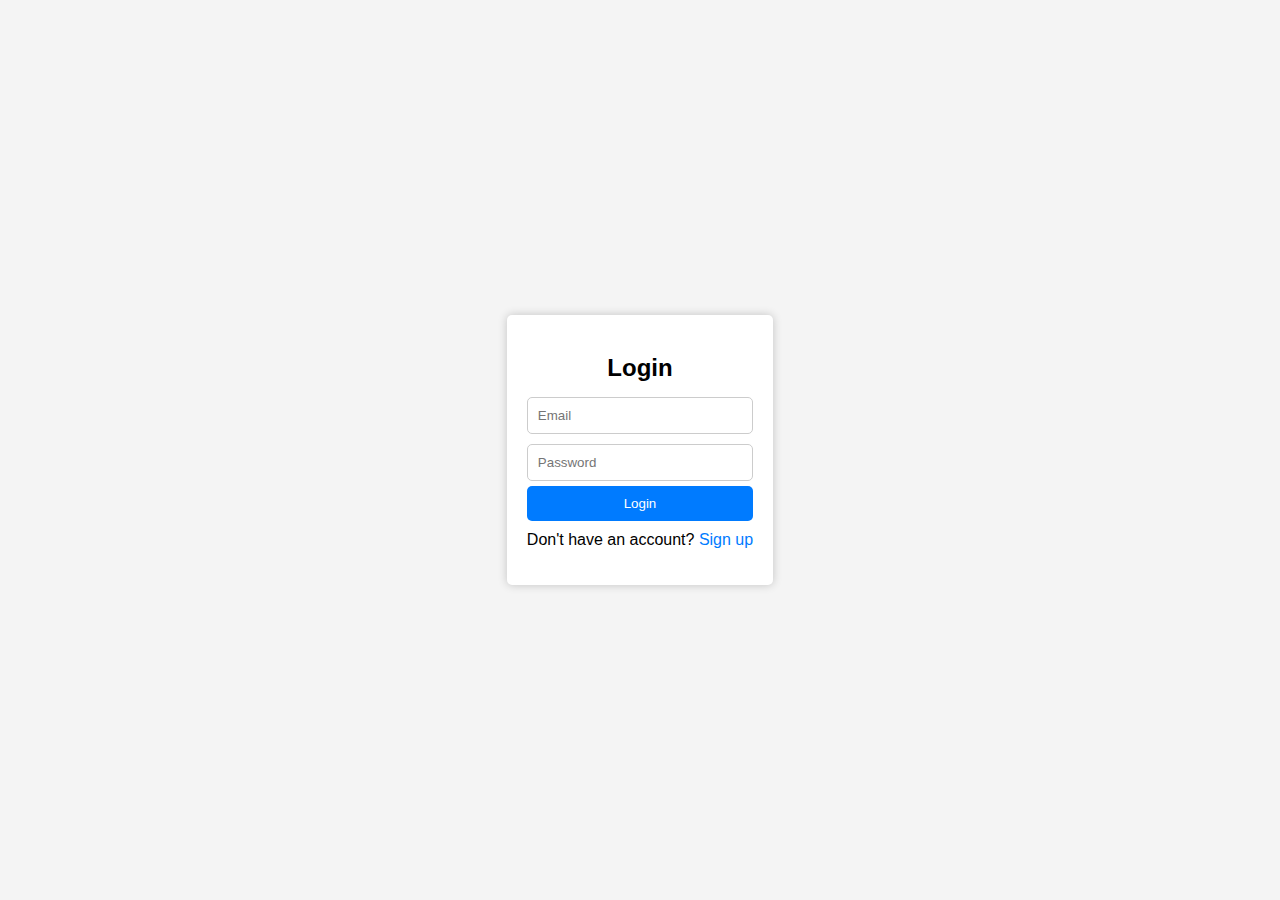
<file: Hospital Website/login.html>
<!DOCTYPE html>
<html lang="en">
<head>
    <meta charset="UTF-8">
    <meta name="viewport" content="width=device-width, initial-scale=1.0">
    <title>Login</title>
</head>
<style>
    body {
    font-family: Arial, sans-serif;
    margin: 0;
    padding: 0;
    display: flex;
    justify-content: center;
    align-items: center;
    height: 100vh;
    background-color: #f4f4f4;
}

.login-container {
    background-color: #fff;
    padding: 20px;
    border-radius: 5px;
    box-shadow: 0 0 10px rgba(0, 0, 0, 0.2);
    text-align: center;
}

h2 {
    margin-bottom: 10px;
}

form {
    display: flex;
    flex-direction: column;
}

input {
    padding: 10px;
    margin: 5px 0;
    border: 1px solid #ccc;
    border-radius: 5px;
}

button {
    padding: 10px;
    background-color: #007bff;
    color: #fff;
    border: none;
    border-radius: 5px;
    cursor: pointer;
}

p {
    margin-top: 10px;
}

a {
    color: #007bff;
    text-decoration: none;
}

a:hover {
    text-decoration: underline;
}

</style>
<body>
    <div class="login-container">
        <h2>Login</h2>
        <form id="login-form">
            <input type="email" placeholder="Email" required>
            <input type="password" placeholder="Password" required>
            <button type="submit">Login</button>
        </form>
        <p>Don't have an account? <a href="signup.html">Sign up</a></p>
    </div>
    <script src="login.js"></script>
</body>
</html>
</file>
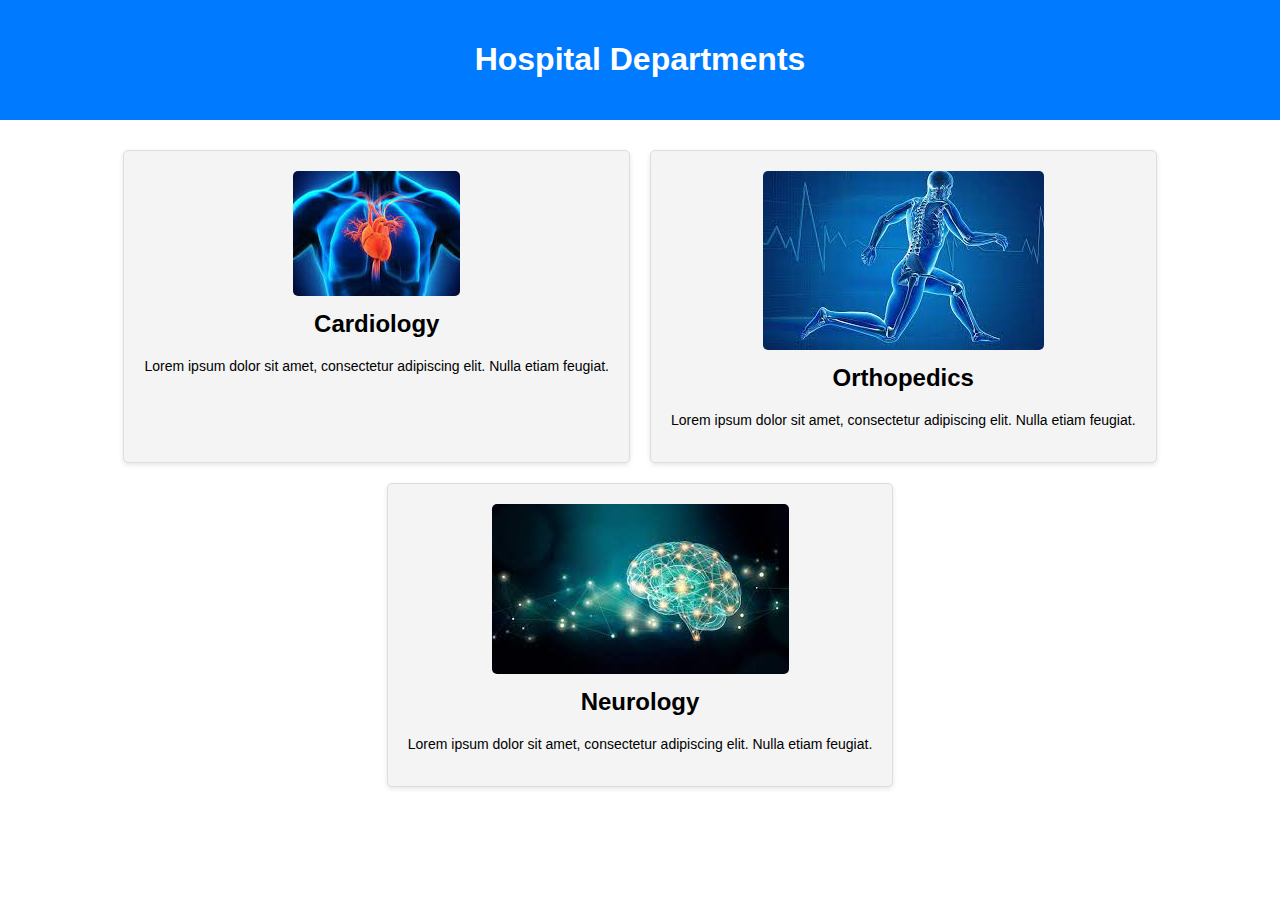
<file: Hospital Website/Hospital Website/department.html>
<!DOCTYPE html>
<html lang="en">
<head>
    <meta charset="UTF-8">
    <meta name="viewport" content="width=device-width, initial-scale=1.0">
    <title>Hospital Departments</title>
</head>
<style>
    body {
    font-family: Arial, sans-serif;
    margin: 0;
    padding: 0;
}

header {
    background-color: #007bff;
    color: #fff;
    text-align: center;
    padding: 20px;
}

.departments {
    display: flex;
    flex-wrap: wrap;
    justify-content: center;
    margin: 20px;
}

.department-card {
    background-color: #f4f4f4;
    border: 1px solid #ddd;
    border-radius: 5px;
    margin: 10px;
    padding: 20px;
    text-align: center;
    box-shadow: 0 2px 5px rgba(0, 0, 0, 0.1);
}

.department-card img {
    max-width: 100%;
    height: auto;
    border-radius: 5px;
}

.department-card h2 {
    margin-top: 10px;
}

.department-card p {
    margin-top: 10px;
    font-size: 14px;
}

</style>
<body>
    <header>
        <h1>Hospital Departments</h1>
    </header>

    <main>
        <section class="departments">
            <div class="department-card">
                <img src="images/cardiology.jfif" alt="Department 1">
                <h2>Cardiology</h2>
                <p>Lorem ipsum dolor sit amet, consectetur adipiscing elit. Nulla etiam feugiat.</p>
            </div>

            <div class="department-card">
                <img src="images/orthopaedic.jfif" alt="Department 2">
                <h2>Orthopedics</h2>
                <p>Lorem ipsum dolor sit amet, consectetur adipiscing elit. Nulla etiam feugiat.</p>
            </div>

            <div class="department-card">
                <img src="images/neurology.jfif" alt="Department 3">
                <h2>Neurology</h2>
                <p>Lorem ipsum dolor sit amet, consectetur adipiscing elit. Nulla etiam feugiat.</p>
            </div>

            <!-- Add more department cards as needed -->
        </section>
    </main>
</body>
</html>
</file>
